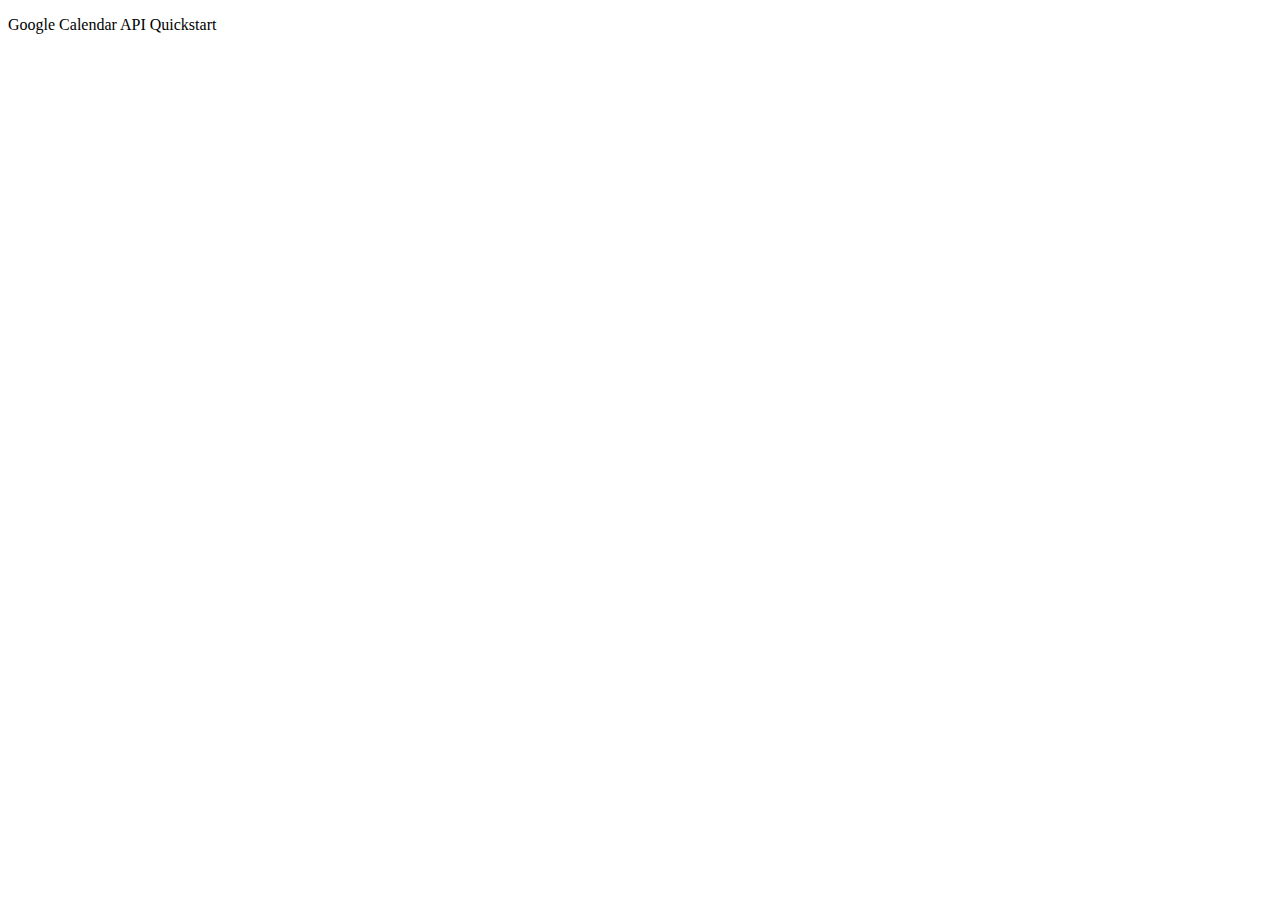
<file: ben messing around with js/test.html>
<!DOCTYPE html>
<html>
  <head>
    <title>Google Calendar API Quickstart</title>
    <meta charset='utf-8' />
  </head>
  <body>
    <p>Google Calendar API Quickstart</p>

    <!--Add buttons to initiate auth sequence and sign out-->
    <button id="authorize-button" style="display: none;">Authorize</button>
    <button id="signout-button" style="display: none;">Sign Out</button>

    <pre id="content"></pre>

    <script type="text/javascript">
      // Client ID and API key from the Developer Console
      var CLIENT_ID = '360292076543-28t9haqgfa1sbte0shnflc6q4vsoa84a.apps.googleusercontent.com';

      // Array of API discovery doc URLs for APIs used by the quickstart
      var DISCOVERY_DOCS = ["https://www.googleapis.com/discovery/v1/apis/calendar/v3/rest"];

      // Authorization scopes required by the API; multiple scopes can be
      // included, separated by spaces.
      var SCOPES = "https://www.googleapis.com/auth/calendar.readonly";

      var authorizeButton = document.getElementById('authorize-button');
      var signoutButton = document.getElementById('signout-button');

      /**
       *  On load, called to load the auth2 library and API client library.
       */
      function handleClientLoad() {
        gapi.load('client:auth2', initClient);
      }

      /**
       *  Initializes the API client library and sets up sign-in state
       *  listeners.
       */
      function initClient() {
        gapi.client.init({
          discoveryDocs: DISCOVERY_DOCS,
          clientId: CLIENT_ID,
          scope: SCOPES
        }).then(function () {
          // Listen for sign-in state changes.
          gapi.auth2.getAuthInstance().isSignedIn.listen(updateSigninStatus);

          // Handle the initial sign-in state.
          updateSigninStatus(gapi.auth2.getAuthInstance().isSignedIn.get());
          authorizeButton.onclick = handleAuthClick;
          signoutButton.onclick = handleSignoutClick;
        });
      }

      /**
       *  Called when the signed in status changes, to update the UI
       *  appropriately. After a sign-in, the API is called.
       */
      function updateSigninStatus(isSignedIn) {
        if (isSignedIn) {
          authorizeButton.style.display = 'none';
          signoutButton.style.display = 'block';
          listUpcomingEvents();
        } else {
          authorizeButton.style.display = 'block';
          signoutButton.style.display = 'none';
        }
      }

      /**
       *  Sign in the user upon button click.
       */
      function handleAuthClick(event) {
        gapi.auth2.getAuthInstance().signIn();
      }

      /**
       *  Sign out the user upon button click.
       */
      function handleSignoutClick(event) {
        gapi.auth2.getAuthInstance().signOut();
      }

      /**
       * Append a pre element to the body containing the given message
       * as its text node. Used to display the results of the API call.
       *
       * @param {string} message Text to be placed in pre element.
       */
      function appendPre(message) {
        var pre = document.getElementById('content');
        var textContent = document.createTextNode(message + '\n');
        pre.appendChild(textContent);
      }

      /**
       * Print the summary and start datetime/date of the next ten events in
       * the authorized user's calendar. If no events are found an
       * appropriate message is printed.
       */
      function listUpcomingEvents() {
        gapi.client.calendar.events.list({
          'calendarId': 'primary',
          'timeMin': (new Date()).toISOString(),
          'showDeleted': false,
          'singleEvents': true,
          'maxResults': 10,
          'orderBy': 'startTime'
        }).then(function(response) {
          var events = response.result.items;
          appendPre('Upcoming events:');

          if (events.length > 0) {
            for (i = 0; i < events.length; i++) {
              var event = events[i];
              var when = event.start.dateTime;
              if (!when) {
                when = event.start.date;
              }
              appendPre(event.summary + ' (' + when + ')')
            }
          } else {
            appendPre('No upcoming events found.');
          }
        });
      }

    </script>

    <script async defer src="https://apis.google.com/js/api.js"
      onload="this.onload=function(){};handleClientLoad()"
      onreadystatechange="if (this.readyState === 'complete') this.onload()">
    </script>
  </body>
</html>
</file>
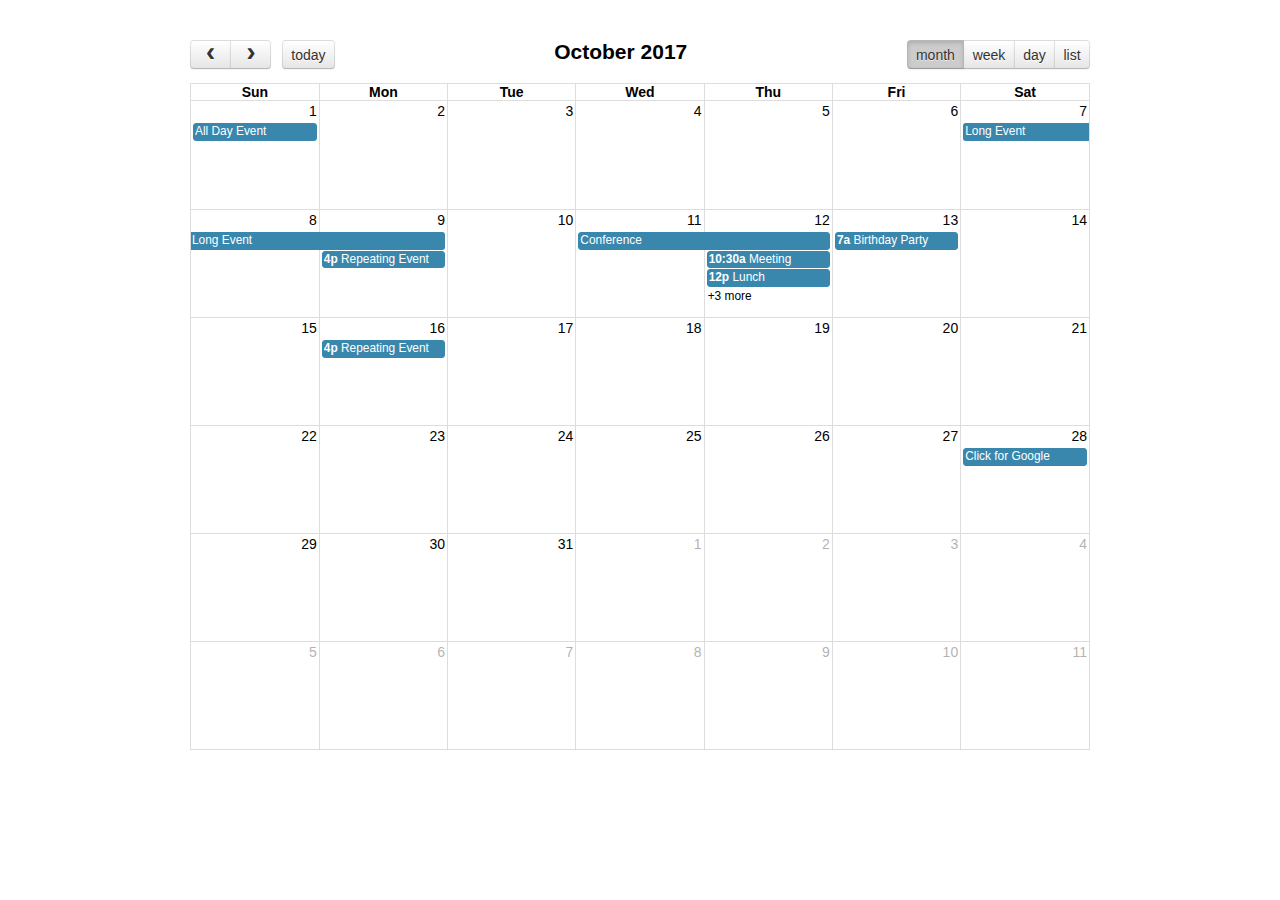
<file: calendarsite/static/fullcalendar/demos/agenda-views.html>
<!DOCTYPE html>
<html>
<head>
<meta charset='utf-8' />
<link href='../fullcalendar.min.css' rel='stylesheet' />
<link href='../fullcalendar.print.min.css' rel='stylesheet' media='print' />
<script src='../lib/moment.min.js'></script>
<script src='../lib/jquery.min.js'></script>
<script src='../fullcalendar.min.js'></script>
<script>

	$(document).ready(function() {
		
		$('#calendar').fullCalendar({
			header: {
				left: 'prev,next today',
				center: 'title',
				right: 'month,agendaWeek,agendaDay,listWeek'
			},
			defaultDate: '2017-10-12',
			navLinks: true, // can click day/week names to navigate views
			editable: true,
			eventLimit: true, // allow "more" link when too many events
			events: [
				{
					title: 'All Day Event',
					start: '2017-10-01',
				},
				{
					title: 'Long Event',
					start: '2017-10-07',
					end: '2017-10-10'
				},
				{
					id: 999,
					title: 'Repeating Event',
					start: '2017-10-09T16:00:00'
				},
				{
					id: 999,
					title: 'Repeating Event',
					start: '2017-10-16T16:00:00'
				},
				{
					title: 'Conference',
					start: '2017-10-11',
					end: '2017-10-13'
				},
				{
					title: 'Meeting',
					start: '2017-10-12T10:30:00',
					end: '2017-10-12T12:30:00'
				},
				{
					title: 'Lunch',
					start: '2017-10-12T12:00:00'
				},
				{
					title: 'Meeting',
					start: '2017-10-12T14:30:00'
				},
				{
					title: 'Happy Hour',
					start: '2017-10-12T17:30:00'
				},
				{
					title: 'Dinner',
					start: '2017-10-12T20:00:00'
				},
				{
					title: 'Birthday Party',
					start: '2017-10-13T07:00:00'
				},
				{
					title: 'Click for Google',
					url: 'http://google.com/',
					start: '2017-10-28'
				}
			]
		});
		
	});

</script>
<style>

	body {
		margin: 40px 10px;
		padding: 0;
		font-family: "Lucida Grande",Helvetica,Arial,Verdana,sans-serif;
		font-size: 14px;
	}

	#calendar {
		max-width: 900px;
		margin: 0 auto;
	}

</style>
</head>
<body>

	<div id='calendar'></div>

</body>
</html>
</file>
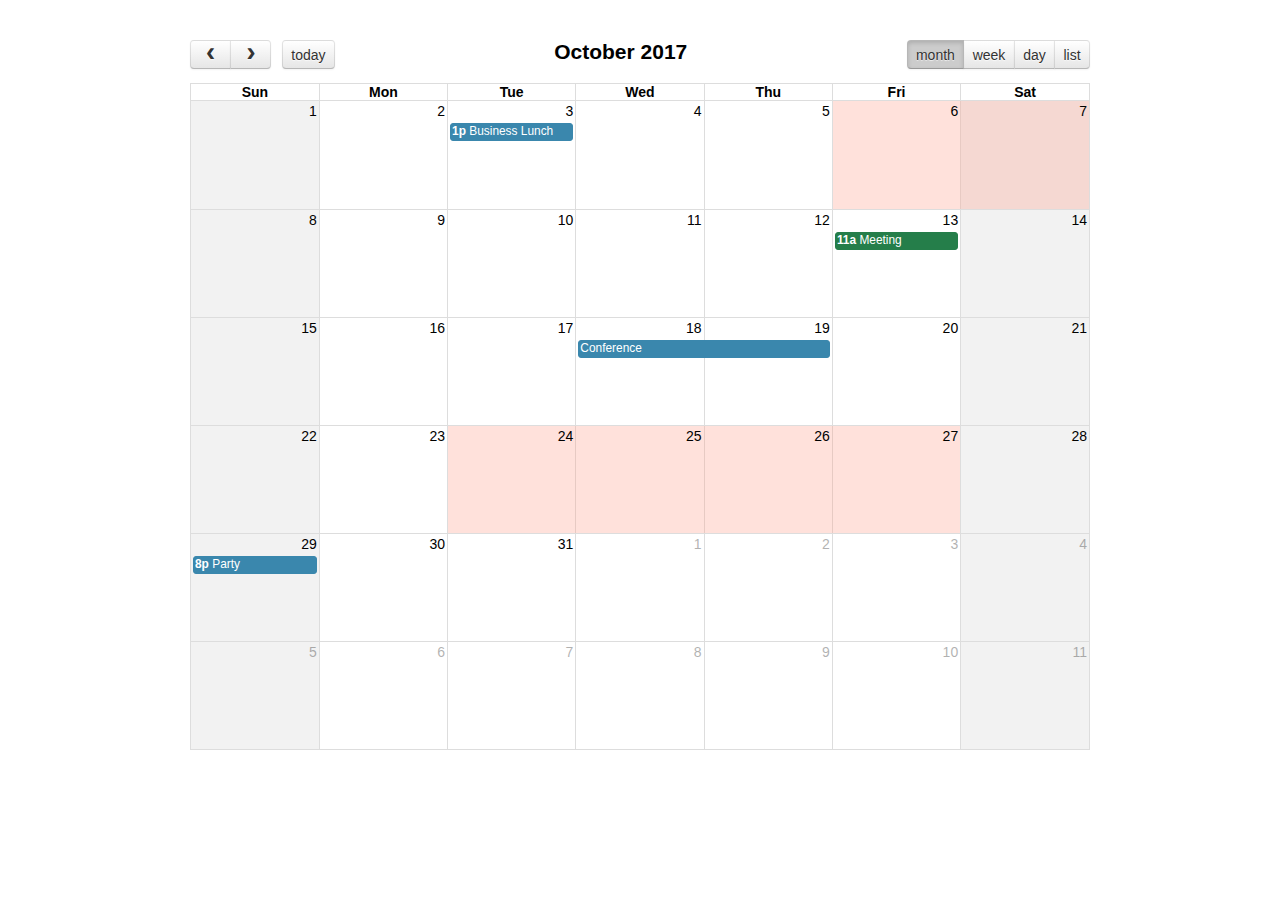
<file: calendarsite/static/fullcalendar/demos/background-events.html>
<!DOCTYPE html>
<html>
<head>
<meta charset='utf-8' />
<link href='../fullcalendar.min.css' rel='stylesheet' />
<link href='../fullcalendar.print.min.css' rel='stylesheet' media='print' />
<script src='../lib/moment.min.js'></script>
<script src='../lib/jquery.min.js'></script>
<script src='../fullcalendar.min.js'></script>
<script>

	$(document).ready(function() {

		$('#calendar').fullCalendar({
			header: {
				left: 'prev,next today',
				center: 'title',
				right: 'month,agendaWeek,agendaDay,listMonth'
			},
			defaultDate: '2017-10-12',
			navLinks: true, // can click day/week names to navigate views
			businessHours: true, // display business hours
			editable: true,
			events: [
				{
					title: 'Business Lunch',
					start: '2017-10-03T13:00:00',
					constraint: 'businessHours'
				},
				{
					title: 'Meeting',
					start: '2017-10-13T11:00:00',
					constraint: 'availableForMeeting', // defined below
					color: '#257e4a'
				},
				{
					title: 'Conference',
					start: '2017-10-18',
					end: '2017-10-20'
				},
				{
					title: 'Party',
					start: '2017-10-29T20:00:00'
				},

				// areas where "Meeting" must be dropped
				{
					id: 'availableForMeeting',
					start: '2017-10-11T10:00:00',
					end: '2017-10-11T16:00:00',
					rendering: 'background'
				},
				{
					id: 'availableForMeeting',
					start: '2017-10-13T10:00:00',
					end: '2017-10-13T16:00:00',
					rendering: 'background'
				},

				// red areas where no events can be dropped
				{
					start: '2017-10-24',
					end: '2017-10-28',
					overlap: false,
					rendering: 'background',
					color: '#ff9f89'
				},
				{
					start: '2017-10-06',
					end: '2017-10-08',
					overlap: false,
					rendering: 'background',
					color: '#ff9f89'
				}
			]
		});
		
	});

</script>
<style>

	body {
		margin: 40px 10px;
		padding: 0;
		font-family: "Lucida Grande",Helvetica,Arial,Verdana,sans-serif;
		font-size: 14px;
	}

	#calendar {
		max-width: 900px;
		margin: 0 auto;
	}

</style>
</head>
<body>

	<div id='calendar'></div>

</body>
</html>
</file>
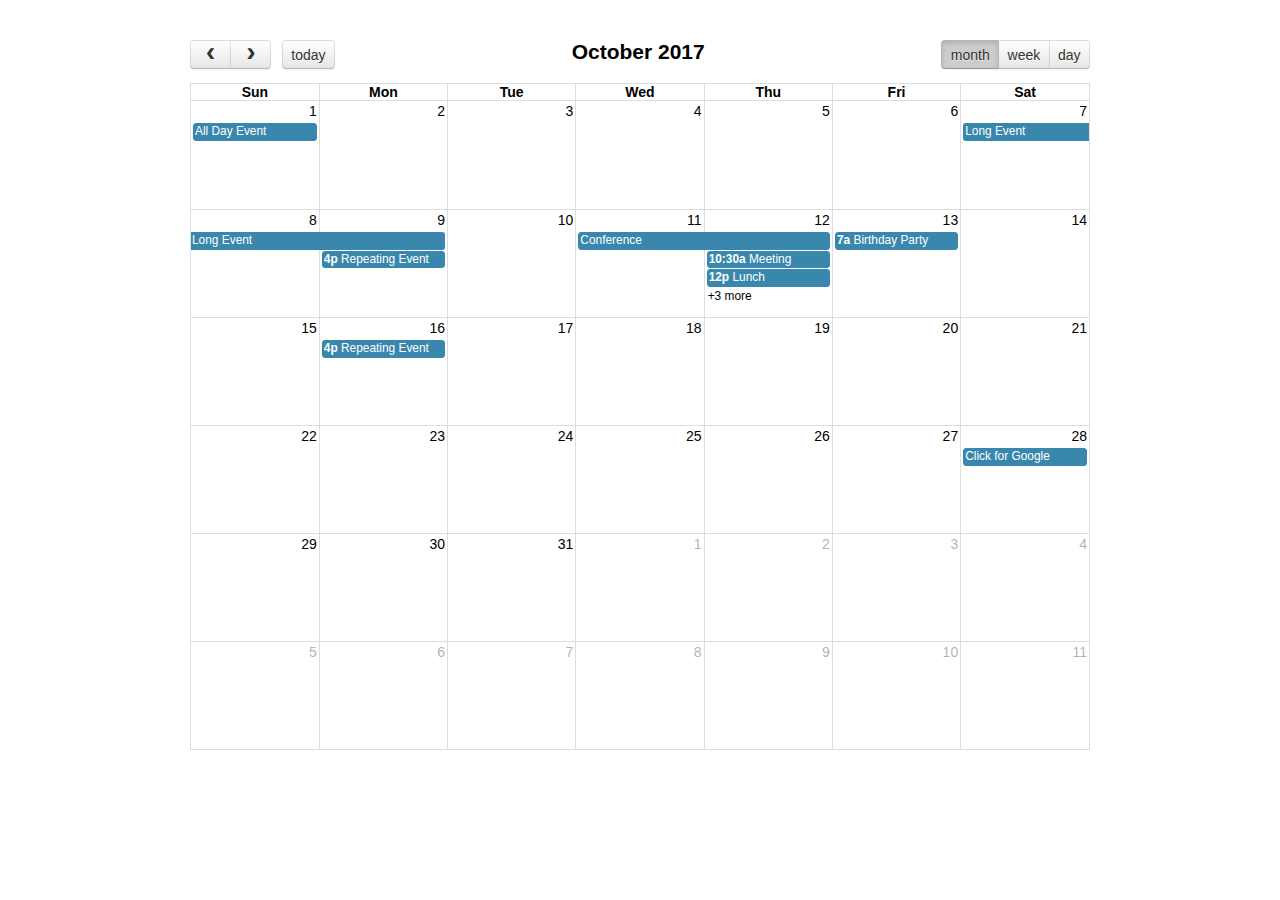
<file: calendarsite/static/fullcalendar/demos/basic-views.html>
<!DOCTYPE html>
<html>
<head>
<meta charset='utf-8' />
<link href='../fullcalendar.min.css' rel='stylesheet' />
<link href='../fullcalendar.print.min.css' rel='stylesheet' media='print' />
<script src='../lib/moment.min.js'></script>
<script src='../lib/jquery.min.js'></script>
<script src='../fullcalendar.min.js'></script>
<script>

	$(document).ready(function() {
		
		$('#calendar').fullCalendar({
			header: {
				left: 'prev,next today',
				center: 'title',
				right: 'month,basicWeek,basicDay'
			},
			defaultDate: '2017-10-12',
			navLinks: true, // can click day/week names to navigate views
			editable: true,
			eventLimit: true, // allow "more" link when too many events
			events: [
				{
					title: 'All Day Event',
					start: '2017-10-01'
				},
				{
					title: 'Long Event',
					start: '2017-10-07',
					end: '2017-10-10'
				},
				{
					id: 999,
					title: 'Repeating Event',
					start: '2017-10-09T16:00:00'
				},
				{
					id: 999,
					title: 'Repeating Event',
					start: '2017-10-16T16:00:00'
				},
				{
					title: 'Conference',
					start: '2017-10-11',
					end: '2017-10-13'
				},
				{
					title: 'Meeting',
					start: '2017-10-12T10:30:00',
					end: '2017-10-12T12:30:00'
				},
				{
					title: 'Lunch',
					start: '2017-10-12T12:00:00'
				},
				{
					title: 'Meeting',
					start: '2017-10-12T14:30:00'
				},
				{
					title: 'Happy Hour',
					start: '2017-10-12T17:30:00'
				},
				{
					title: 'Dinner',
					start: '2017-10-12T20:00:00'
				},
				{
					title: 'Birthday Party',
					start: '2017-10-13T07:00:00'
				},
				{
					title: 'Click for Google',
					url: 'http://google.com/',
					start: '2017-10-28'
				}
			]
		});
		
	});

</script>
<style>

	body {
		margin: 40px 10px;
		padding: 0;
		font-family: "Lucida Grande",Helvetica,Arial,Verdana,sans-serif;
		font-size: 14px;
	}

	#calendar {
		max-width: 900px;
		margin: 0 auto;
	}

</style>
</head>
<body>

	<div id='calendar'></div>

</body>
</html>
</file>
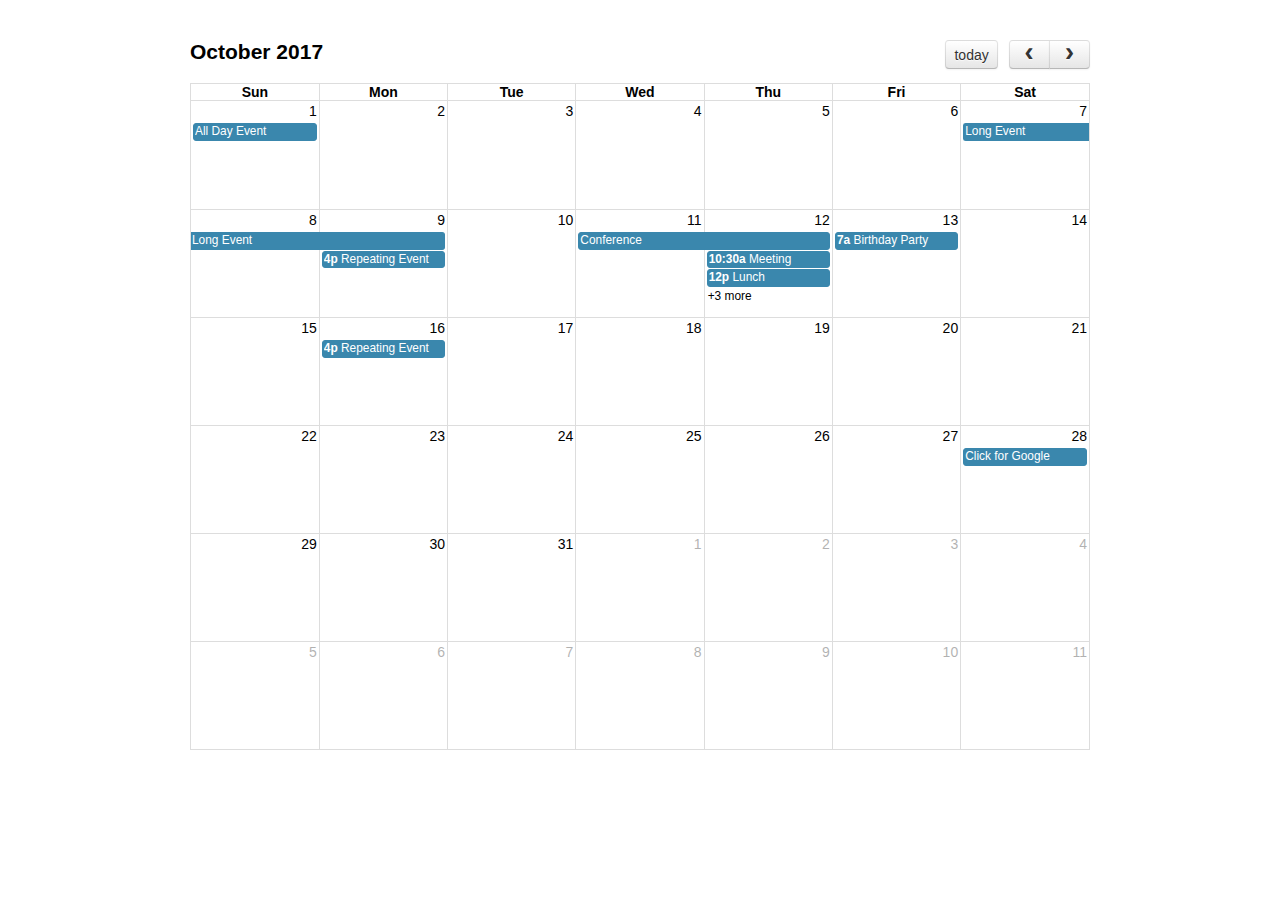
<file: calendarsite/static/fullcalendar/demos/default.html>
<!DOCTYPE html>
<html>
<head>
<meta charset='utf-8' />
<link href='../fullcalendar.min.css' rel='stylesheet' />
<link href='../fullcalendar.print.min.css' rel='stylesheet' media='print' />
<script src='../lib/moment.min.js'></script>
<script src='../lib/jquery.min.js'></script>
<script src='../fullcalendar.min.js'></script>
<script>

	$(document).ready(function() {

		$('#calendar').fullCalendar({
			defaultDate: '2017-10-12',
			editable: true,
			eventLimit: true, // allow "more" link when too many events
			events: [
				{
					title: 'All Day Event',
					start: '2017-10-01'
				},
				{
					title: 'Long Event',
					start: '2017-10-07',
					end: '2017-10-10'
				},
				{
					id: 999,
					title: 'Repeating Event',
					start: '2017-10-09T16:00:00'
				},
				{
					id: 999,
					title: 'Repeating Event',
					start: '2017-10-16T16:00:00'
				},
				{
					title: 'Conference',
					start: '2017-10-11',
					end: '2017-10-13'
				},
				{
					title: 'Meeting',
					start: '2017-10-12T10:30:00',
					end: '2017-10-12T12:30:00'
				},
				{
					title: 'Lunch',
					start: '2017-10-12T12:00:00'
				},
				{
					title: 'Meeting',
					start: '2017-10-12T14:30:00'
				},
				{
					title: 'Happy Hour',
					start: '2017-10-12T17:30:00'
				},
				{
					title: 'Dinner',
					start: '2017-10-12T20:00:00'
				},
				{
					title: 'Birthday Party',
					start: '2017-10-13T07:00:00'
				},
				{
					title: 'Click for Google',
					url: 'http://google.com/',
					start: '2017-10-28'
				}
			]
		});
		
	});

</script>
<style>

	body {
		margin: 40px 10px;
		padding: 0;
		font-family: "Lucida Grande",Helvetica,Arial,Verdana,sans-serif;
		font-size: 14px;
	}

	#calendar {
		max-width: 900px;
		margin: 0 auto;
	}

</style>
</head>
<body>

	<div id='calendar'></div>

</body>
</html>
</file>
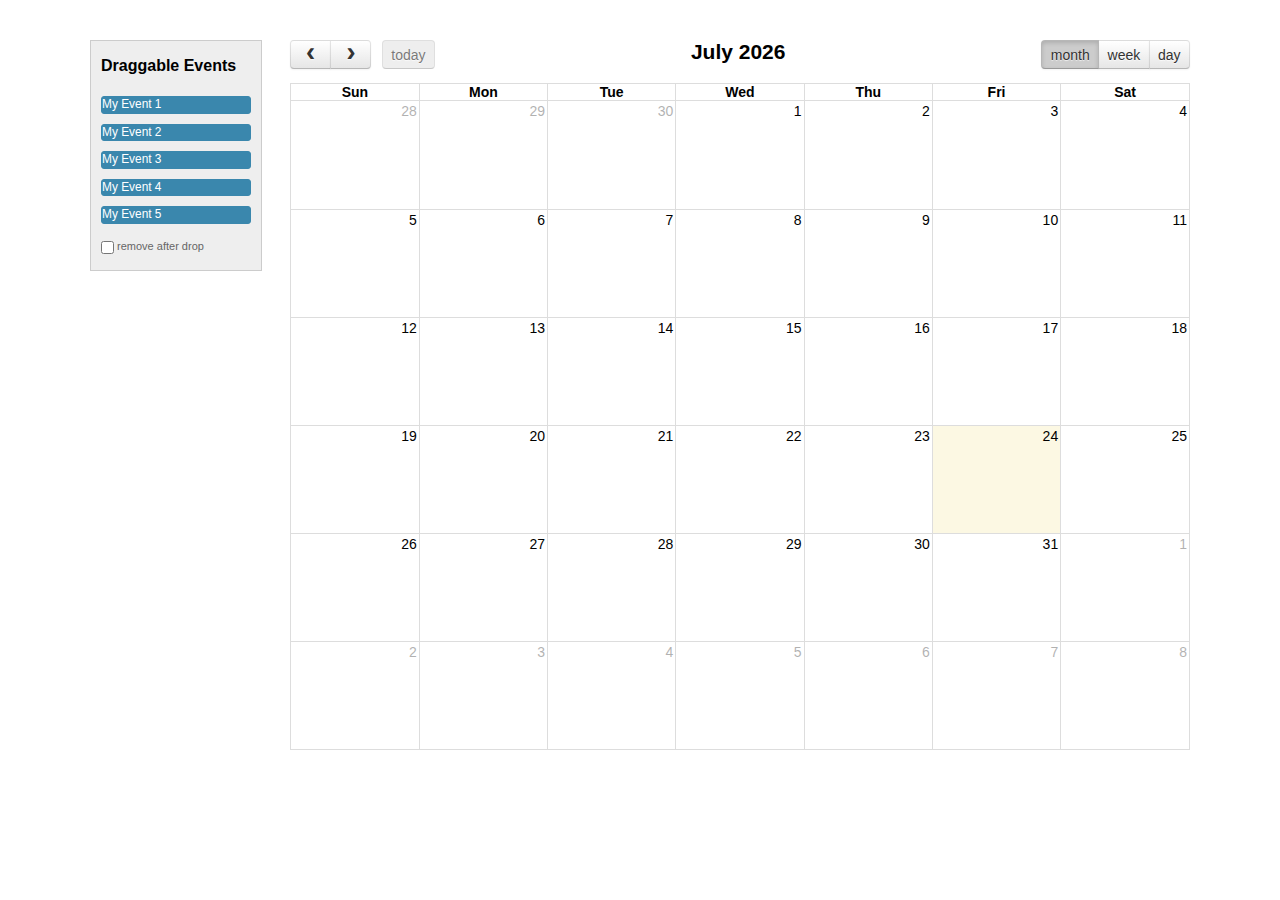
<file: calendarsite/static/fullcalendar/demos/external-dragging.html>
<!DOCTYPE html>
<html>
<head>
<meta charset='utf-8' />
<link href='../fullcalendar.min.css' rel='stylesheet' />
<link href='../fullcalendar.print.min.css' rel='stylesheet' media='print' />
<script src='../lib/moment.min.js'></script>
<script src='../lib/jquery.min.js'></script>
<script src='../lib/jquery-ui.min.js'></script>
<script src='../fullcalendar.min.js'></script>
<script>

	$(document).ready(function() {


		/* initialize the external events
		-----------------------------------------------------------------*/

		$('#external-events .fc-event').each(function() {

			// store data so the calendar knows to render an event upon drop
			$(this).data('event', {
				title: $.trim($(this).text()), // use the element's text as the event title
				stick: true // maintain when user navigates (see docs on the renderEvent method)
			});

			// make the event draggable using jQuery UI
			$(this).draggable({
				zIndex: 999,
				revert: true,      // will cause the event to go back to its
				revertDuration: 0  //  original position after the drag
			});

		});


		/* initialize the calendar
		-----------------------------------------------------------------*/

		$('#calendar').fullCalendar({
			header: {
				left: 'prev,next today',
				center: 'title',
				right: 'month,agendaWeek,agendaDay'
			},
			editable: true,
			droppable: true, // this allows things to be dropped onto the calendar
			drop: function() {
				// is the "remove after drop" checkbox checked?
				if ($('#drop-remove').is(':checked')) {
					// if so, remove the element from the "Draggable Events" list
					$(this).remove();
				}
			}
		});


	});

</script>
<style>

	body {
		margin-top: 40px;
		text-align: center;
		font-size: 14px;
		font-family: "Lucida Grande",Helvetica,Arial,Verdana,sans-serif;
	}
		
	#wrap {
		width: 1100px;
		margin: 0 auto;
	}
		
	#external-events {
		float: left;
		width: 150px;
		padding: 0 10px;
		border: 1px solid #ccc;
		background: #eee;
		text-align: left;
	}
		
	#external-events h4 {
		font-size: 16px;
		margin-top: 0;
		padding-top: 1em;
	}
		
	#external-events .fc-event {
		margin: 10px 0;
		cursor: pointer;
	}
		
	#external-events p {
		margin: 1.5em 0;
		font-size: 11px;
		color: #666;
	}
		
	#external-events p input {
		margin: 0;
		vertical-align: middle;
	}

	#calendar {
		float: right;
		width: 900px;
	}

</style>
</head>
<body>
	<div id='wrap'>

		<div id='external-events'>
			<h4>Draggable Events</h4>
			<div class='fc-event'>My Event 1</div>
			<div class='fc-event'>My Event 2</div>
			<div class='fc-event'>My Event 3</div>
			<div class='fc-event'>My Event 4</div>
			<div class='fc-event'>My Event 5</div>
			<p>
				<input type='checkbox' id='drop-remove' />
				<label for='drop-remove'>remove after drop</label>
			</p>
		</div>

		<div id='calendar'></div>

		<div style='clear:both'></div>

	</div>
</body>
</html>
</file>
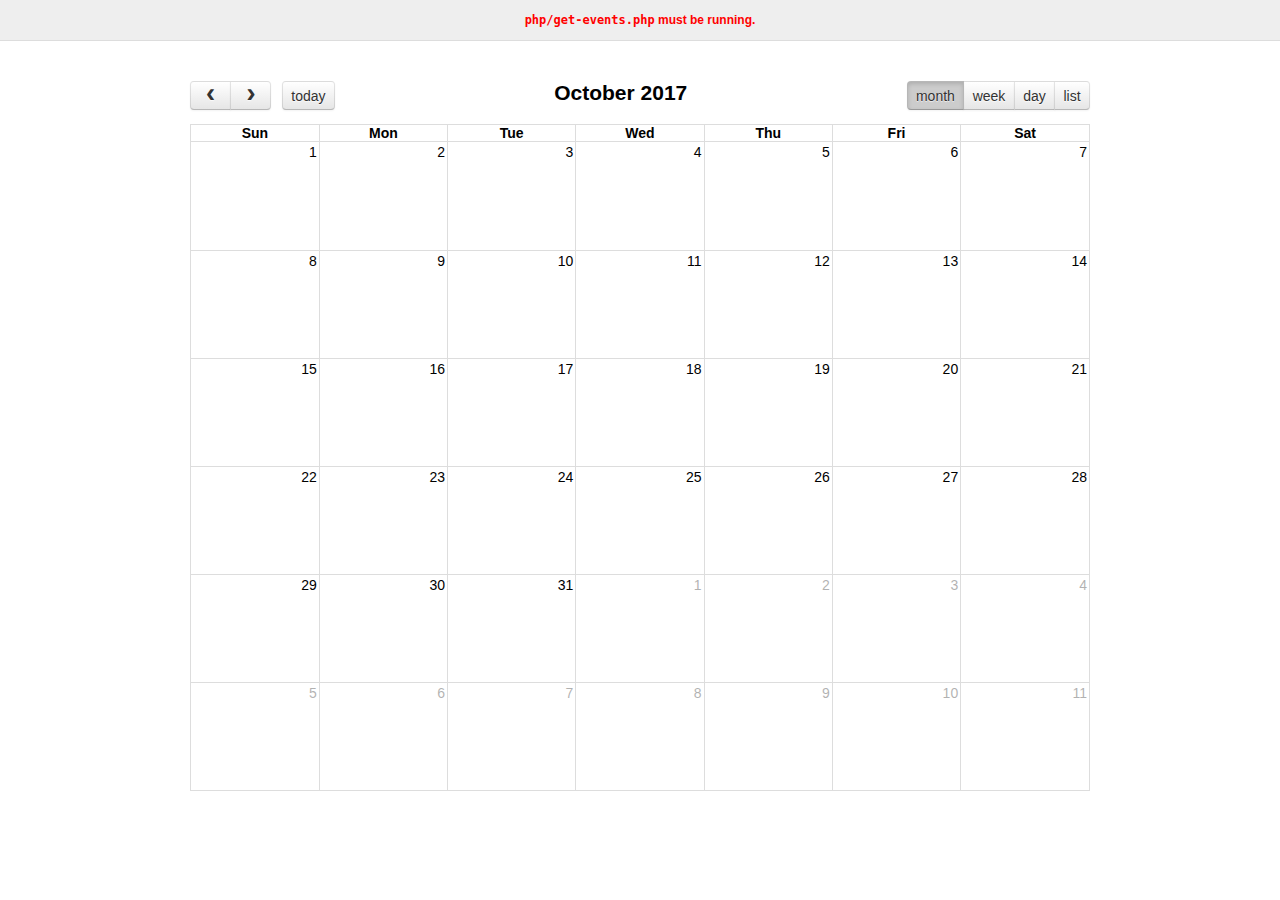
<file: calendarsite/static/fullcalendar/demos/json.html>
<!DOCTYPE html>
<html>
<head>
<meta charset='utf-8' />
<link href='../fullcalendar.min.css' rel='stylesheet' />
<link href='../fullcalendar.print.min.css' rel='stylesheet' media='print' />
<script src='../lib/moment.min.js'></script>
<script src='../lib/jquery.min.js'></script>
<script src='../fullcalendar.min.js'></script>
<script>

	$(document).ready(function() {
	
		$('#calendar').fullCalendar({
			header: {
				left: 'prev,next today',
				center: 'title',
				right: 'month,agendaWeek,agendaDay,listWeek'
			},
			defaultDate: '2017-10-12',
			editable: true,
			navLinks: true, // can click day/week names to navigate views
			eventLimit: true, // allow "more" link when too many events
			events: {
				url: 'php/get-events.php',
				error: function() {
					$('#script-warning').show();
				}
			},
			loading: function(bool) {
				$('#loading').toggle(bool);
			}
		});
		
	});

</script>
<style>

	body {
		margin: 0;
		padding: 0;
		font-family: "Lucida Grande",Helvetica,Arial,Verdana,sans-serif;
		font-size: 14px;
	}

	#script-warning {
		display: none;
		background: #eee;
		border-bottom: 1px solid #ddd;
		padding: 0 10px;
		line-height: 40px;
		text-align: center;
		font-weight: bold;
		font-size: 12px;
		color: red;
	}

	#loading {
		display: none;
		position: absolute;
		top: 10px;
		right: 10px;
	}

	#calendar {
		max-width: 900px;
		margin: 40px auto;
		padding: 0 10px;
	}

</style>
</head>
<body>

	<div id='script-warning'>
		<code>php/get-events.php</code> must be running.
	</div>

	<div id='loading'>loading...</div>

	<div id='calendar'></div>

</body>
</html>
</file>
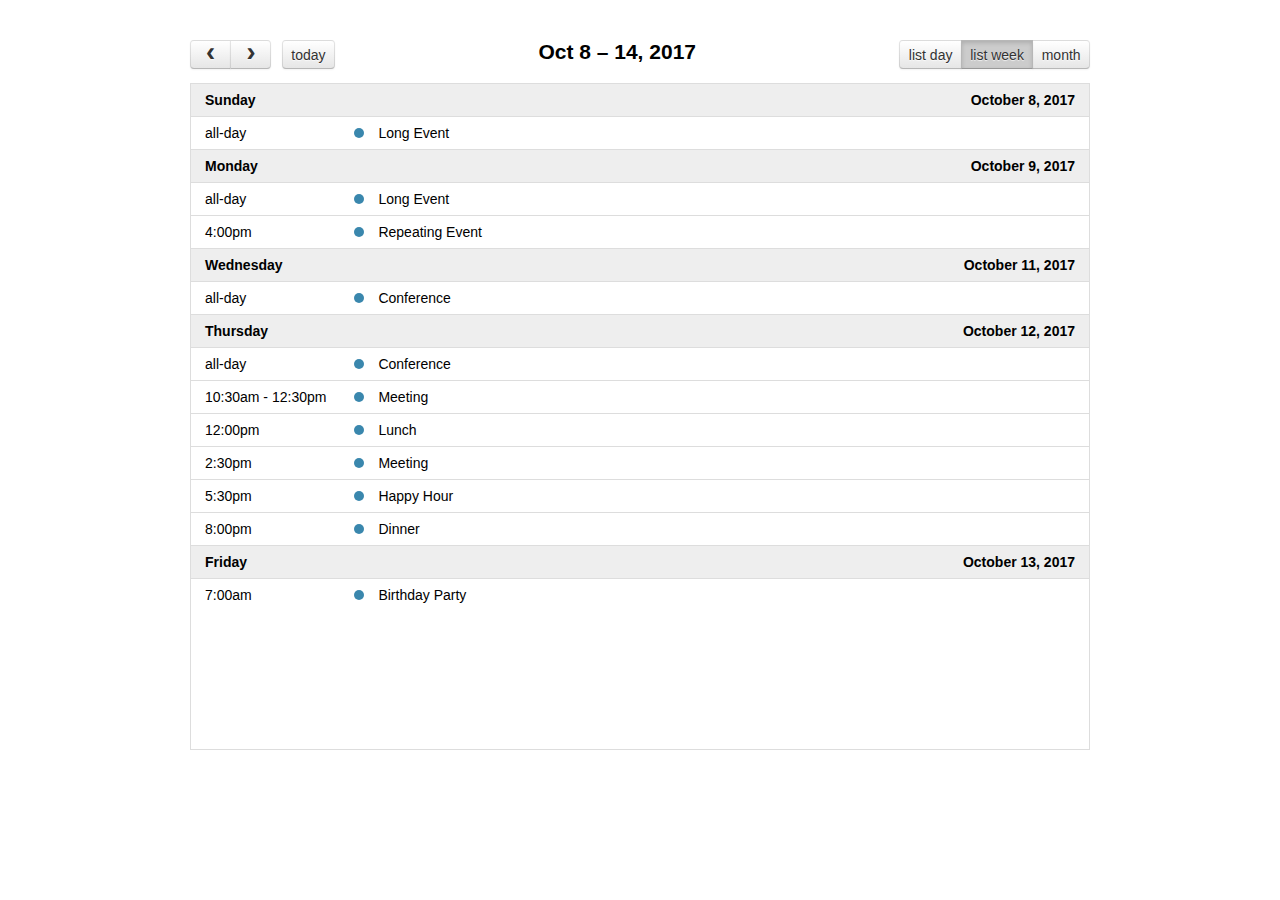
<file: calendarsite/static/fullcalendar/demos/list-views.html>
<!DOCTYPE html>
<html>
<head>
<meta charset='utf-8' />
<link href='../fullcalendar.min.css' rel='stylesheet' />
<link href='../fullcalendar.print.min.css' rel='stylesheet' media='print' />
<script src='../lib/moment.min.js'></script>
<script src='../lib/jquery.min.js'></script>
<script src='../fullcalendar.min.js'></script>
<script>

	$(document).ready(function() {
		
		$('#calendar').fullCalendar({
			header: {
				left: 'prev,next today',
				center: 'title',
				right: 'listDay,listWeek,month'
			},

			// customize the button names,
			// otherwise they'd all just say "list"
			views: {
				listDay: { buttonText: 'list day' },
				listWeek: { buttonText: 'list week' }
			},

			defaultView: 'listWeek',
			defaultDate: '2017-10-12',
			navLinks: true, // can click day/week names to navigate views
			editable: true,
			eventLimit: true, // allow "more" link when too many events
			events: [
				{
					title: 'All Day Event',
					start: '2017-10-01'
				},
				{
					title: 'Long Event',
					start: '2017-10-07',
					end: '2017-10-10'
				},
				{
					id: 999,
					title: 'Repeating Event',
					start: '2017-10-09T16:00:00'
				},
				{
					id: 999,
					title: 'Repeating Event',
					start: '2017-10-16T16:00:00'
				},
				{
					title: 'Conference',
					start: '2017-10-11',
					end: '2017-10-13'
				},
				{
					title: 'Meeting',
					start: '2017-10-12T10:30:00',
					end: '2017-10-12T12:30:00'
				},
				{
					title: 'Lunch',
					start: '2017-10-12T12:00:00'
				},
				{
					title: 'Meeting',
					start: '2017-10-12T14:30:00'
				},
				{
					title: 'Happy Hour',
					start: '2017-10-12T17:30:00'
				},
				{
					title: 'Dinner',
					start: '2017-10-12T20:00:00'
				},
				{
					title: 'Birthday Party',
					start: '2017-10-13T07:00:00'
				},
				{
					title: 'Click for Google',
					url: 'http://google.com/',
					start: '2017-10-28'
				}
			]
		});
		
	});

</script>
<style>

	body {
		margin: 40px 10px;
		padding: 0;
		font-family: "Lucida Grande",Helvetica,Arial,Verdana,sans-serif;
		font-size: 14px;
	}

	#calendar {
		max-width: 900px;
		margin: 0 auto;
	}

</style>
</head>
<body>

	<div id='calendar'></div>

</body>
</html>
</file>
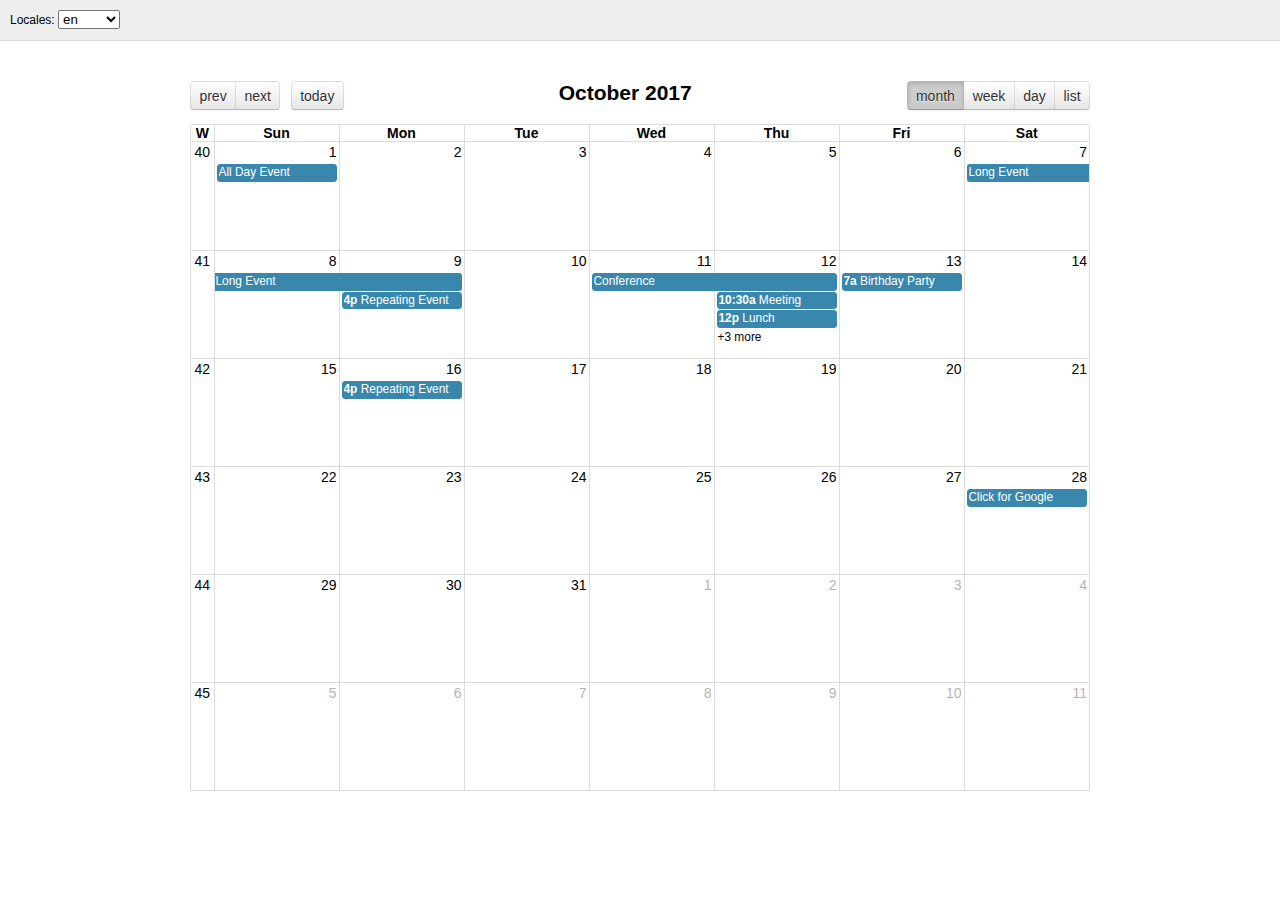
<file: calendarsite/static/fullcalendar/demos/locales.html>
<!DOCTYPE html>
<html>
<head>
<meta charset='utf-8' />
<link href='../fullcalendar.min.css' rel='stylesheet' />
<link href='../fullcalendar.print.min.css' rel='stylesheet' media='print' />
<script src='../lib/moment.min.js'></script>
<script src='../lib/jquery.min.js'></script>
<script src='../fullcalendar.min.js'></script>
<script src='../locale-all.js'></script>
<script>

	$(document).ready(function() {
		var initialLocaleCode = 'en';

		$('#calendar').fullCalendar({
			header: {
				left: 'prev,next today',
				center: 'title',
				right: 'month,agendaWeek,agendaDay,listMonth'
			},
			defaultDate: '2017-10-12',
			locale: initialLocaleCode,
			buttonIcons: false, // show the prev/next text
			weekNumbers: true,
			navLinks: true, // can click day/week names to navigate views
			editable: true,
			eventLimit: true, // allow "more" link when too many events
			events: [
				{
					title: 'All Day Event',
					start: '2017-10-01'
				},
				{
					title: 'Long Event',
					start: '2017-10-07',
					end: '2017-10-10'
				},
				{
					id: 999,
					title: 'Repeating Event',
					start: '2017-10-09T16:00:00'
				},
				{
					id: 999,
					title: 'Repeating Event',
					start: '2017-10-16T16:00:00'
				},
				{
					title: 'Conference',
					start: '2017-10-11',
					end: '2017-10-13'
				},
				{
					title: 'Meeting',
					start: '2017-10-12T10:30:00',
					end: '2017-10-12T12:30:00'
				},
				{
					title: 'Lunch',
					start: '2017-10-12T12:00:00'
				},
				{
					title: 'Meeting',
					start: '2017-10-12T14:30:00'
				},
				{
					title: 'Happy Hour',
					start: '2017-10-12T17:30:00'
				},
				{
					title: 'Dinner',
					start: '2017-10-12T20:00:00'
				},
				{
					title: 'Birthday Party',
					start: '2017-10-13T07:00:00'
				},
				{
					title: 'Click for Google',
					url: 'http://google.com/',
					start: '2017-10-28'
				}
			]
		});

		// build the locale selector's options
		$.each($.fullCalendar.locales, function(localeCode) {
			$('#locale-selector').append(
				$('<option/>')
					.attr('value', localeCode)
					.prop('selected', localeCode == initialLocaleCode)
					.text(localeCode)
			);
		});

		// when the selected option changes, dynamically change the calendar option
		$('#locale-selector').on('change', function() {
			if (this.value) {
				$('#calendar').fullCalendar('option', 'locale', this.value);
			}
		});
	});

</script>
<style>

	body {
		margin: 0;
		padding: 0;
		font-family: "Lucida Grande",Helvetica,Arial,Verdana,sans-serif;
		font-size: 14px;
	}

	#top {
		background: #eee;
		border-bottom: 1px solid #ddd;
		padding: 0 10px;
		line-height: 40px;
		font-size: 12px;
	}

	#calendar {
		max-width: 900px;
		margin: 40px auto;
		padding: 0 10px;
	}

</style>
</head>
<body>

	<div id='top'>

		Locales:
		<select id='locale-selector'></select>

	</div>

	<div id='calendar'></div>

</body>
</html>
</file>
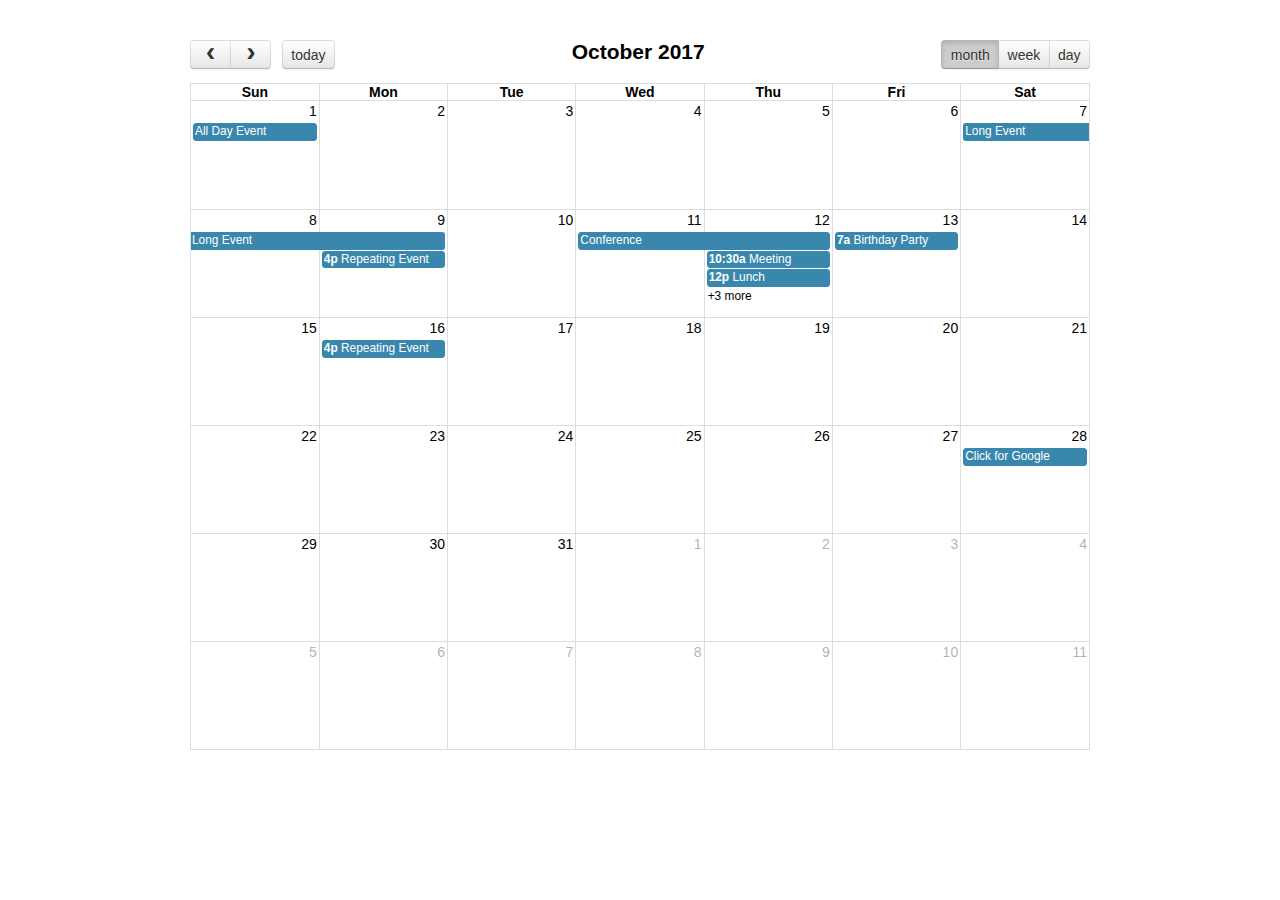
<file: calendarsite/static/fullcalendar/demos/selectable.html>
<!DOCTYPE html>
<html>
<head>
<meta charset='utf-8' />
<link href='../fullcalendar.min.css' rel='stylesheet' />
<link href='../fullcalendar.print.min.css' rel='stylesheet' media='print' />
<script src='../lib/moment.min.js'></script>
<script src='../lib/jquery.min.js'></script>
<script src='../fullcalendar.min.js'></script>
<script>

	$(document).ready(function() {
		
		$('#calendar').fullCalendar({
			header: {
				left: 'prev,next today',
				center: 'title',
				right: 'month,agendaWeek,agendaDay'
			},
			defaultDate: '2017-10-12',
			navLinks: true, // can click day/week names to navigate views
			selectable: true,
			selectHelper: true,
			select: function(start, end) {
				var title = prompt('Event Title:');
				var eventData;
				if (title) {
					eventData = {
						title: title,
						start: start,
						end: end
					};
					$('#calendar').fullCalendar('renderEvent', eventData, true); // stick? = true
				}
				$('#calendar').fullCalendar('unselect');
			},
			editable: true,
			eventLimit: true, // allow "more" link when too many events
			events: [
				{
					title: 'All Day Event',
					start: '2017-10-01'
				},
				{
					title: 'Long Event',
					start: '2017-10-07',
					end: '2017-10-10'
				},
				{
					id: 999,
					title: 'Repeating Event',
					start: '2017-10-09T16:00:00'
				},
				{
					id: 999,
					title: 'Repeating Event',
					start: '2017-10-16T16:00:00'
				},
				{
					title: 'Conference',
					start: '2017-10-11',
					end: '2017-10-13'
				},
				{
					title: 'Meeting',
					start: '2017-10-12T10:30:00',
					end: '2017-10-12T12:30:00'
				},
				{
					title: 'Lunch',
					start: '2017-10-12T12:00:00'
				},
				{
					title: 'Meeting',
					start: '2017-10-12T14:30:00'
				},
				{
					title: 'Happy Hour',
					start: '2017-10-12T17:30:00'
				},
				{
					title: 'Dinner',
					start: '2017-10-12T20:00:00'
				},
				{
					title: 'Birthday Party',
					start: '2017-10-13T07:00:00'
				},
				{
					title: 'Click for Google',
					url: 'http://google.com/',
					start: '2017-10-28'
				}
			]
		});
		
	});

</script>
<style>

	body {
		margin: 40px 10px;
		padding: 0;
		font-family: "Lucida Grande",Helvetica,Arial,Verdana,sans-serif;
		font-size: 14px;
	}

	#calendar {
		max-width: 900px;
		margin: 0 auto;
	}

</style>
</head>
<body>

	<div id='calendar'></div>

</body>
</html>
</file>
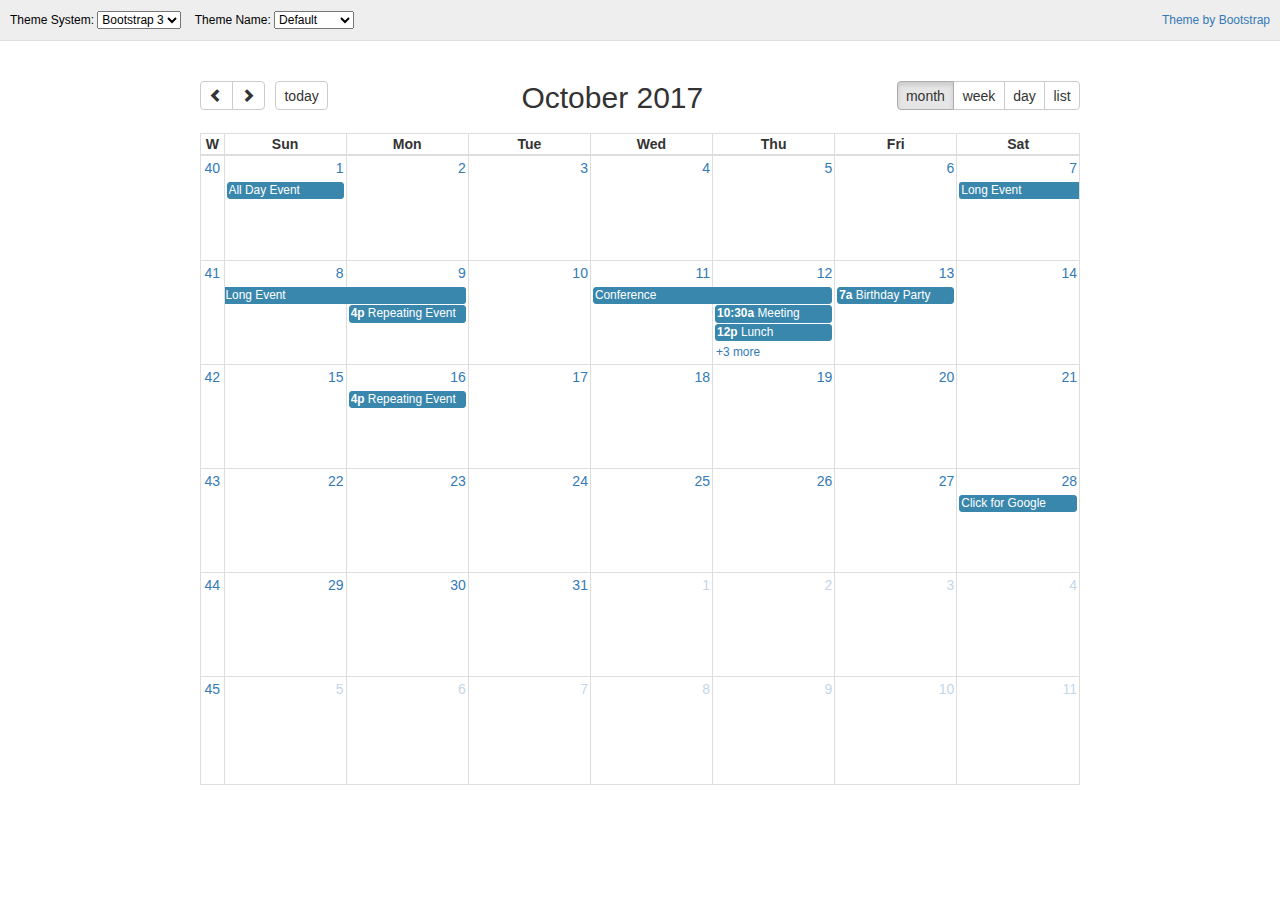
<file: calendarsite/static/fullcalendar/demos/themes.html>
<!DOCTYPE html>
<html>
<head>
<meta charset='utf-8' />
<link href='../fullcalendar.min.css' rel='stylesheet' />
<link href='../fullcalendar.print.min.css' rel='stylesheet' media='print' />
<script src='../lib/moment.min.js'></script>
<script src='../lib/jquery.min.js'></script>
<script src='../fullcalendar.min.js'></script>
<script src='js/theme-chooser.js'></script>
<script>

	$(document).ready(function() {

		initThemeChooser({

			init: function(themeSystem) {
				$('#calendar').fullCalendar({
					themeSystem: themeSystem,
					header: {
						left: 'prev,next today',
						center: 'title',
						right: 'month,agendaWeek,agendaDay,listMonth'
					},
					defaultDate: '2017-10-12',
					weekNumbers: true,
					navLinks: true, // can click day/week names to navigate views
					editable: true,
					eventLimit: true, // allow "more" link when too many events
					events: [
						{
							title: 'All Day Event',
							start: '2017-10-01'
						},
						{
							title: 'Long Event',
							start: '2017-10-07',
							end: '2017-10-10'
						},
						{
							id: 999,
							title: 'Repeating Event',
							start: '2017-10-09T16:00:00'
						},
						{
							id: 999,
							title: 'Repeating Event',
							start: '2017-10-16T16:00:00'
						},
						{
							title: 'Conference',
							start: '2017-10-11',
							end: '2017-10-13'
						},
						{
							title: 'Meeting',
							start: '2017-10-12T10:30:00',
							end: '2017-10-12T12:30:00'
						},
						{
							title: 'Lunch',
							start: '2017-10-12T12:00:00'
						},
						{
							title: 'Meeting',
							start: '2017-10-12T14:30:00'
						},
						{
							title: 'Happy Hour',
							start: '2017-10-12T17:30:00'
						},
						{
							title: 'Dinner',
							start: '2017-10-12T20:00:00'
						},
						{
							title: 'Birthday Party',
							start: '2017-10-13T07:00:00'
						},
						{
							title: 'Click for Google',
							url: 'http://google.com/',
							start: '2017-10-28'
						}
					]
				});
			},

			change: function(themeSystem) {
				$('#calendar').fullCalendar('option', 'themeSystem', themeSystem);
			}

		});

	});

</script>
<style>

	body {
		margin: 0;
		padding: 0;
		font-size: 14px;
	}

	#top,
	#calendar.fc-unthemed {
		font-family: "Lucida Grande",Helvetica,Arial,Verdana,sans-serif;
	}

	#top {
		background: #eee;
		border-bottom: 1px solid #ddd;
		padding: 0 10px;
		line-height: 40px;
		font-size: 12px;
		color: #000;
	}

	#top .selector {
		display: inline-block;
		margin-right: 10px;
	}

	#top select {
		font: inherit; /* mock what Boostrap does, don't compete  */
	}

	.left { float: left }
	.right { float: right }
	.clear { clear: both }

	#calendar {
		max-width: 900px;
		margin: 40px auto;
		padding: 0 10px;
	}

</style>
</head>
<body>

	<div id='top'>

		<div class='left'>

			<div id='theme-system-selector' class='selector'>
				Theme System:

				<select>
					<option value='bootstrap3' selected>Bootstrap 3</option>
					<option value='jquery-ui'>jQuery UI</option>
					<option value='standard'>unthemed</option>
				</select>
			</div>

			<div data-theme-system="bootstrap3" class='selector' style='display:none'>
				Theme Name:

				<select>
					<option value='' selected>Default</option>
					<option value='cosmo'>Cosmo</option>
					<option value='cyborg'>Cyborg</option>
					<option value='darkly'>Darkly</option>
					<option value='flatly'>Flatly</option>
					<option value='journal'>Journal</option>
					<option value='lumen'>Lumen</option>
					<option value='paper'>Paper</option>
					<option value='readable'>Readable</option>
					<option value='sandstone'>Sandstone</option>
					<option value='simplex'>Simplex</option>
					<option value='slate'>Slate</option>
					<option value='solar'>Solar</option>
					<option value='spacelab'>Spacelab</option>
					<option value='superhero'>Superhero</option>
					<option value='united'>United</option>
					<option value='yeti'>Yeti</option>
				</select>
			</div>

			<div data-theme-system="jquery-ui" class='selector' style='display:none'>
				Theme Name:

				<select>
					<option value='black-tie'>Black Tie</option>
					<option value='blitzer'>Blitzer</option>
					<option value='cupertino' selected>Cupertino</option>
					<option value='dark-hive'>Dark Hive</option>
					<option value='dot-luv'>Dot Luv</option>
					<option value='eggplant'>Eggplant</option>
					<option value='excite-bike'>Excite Bike</option>
					<option value='flick'>Flick</option>
					<option value='hot-sneaks'>Hot Sneaks</option>
					<option value='humanity'>Humanity</option>
					<option value='le-frog'>Le Frog</option>
					<option value='mint-choc'>Mint Choc</option>
					<option value='overcast'>Overcast</option>
					<option value='pepper-grinder'>Pepper Grinder</option>
					<option value='redmond'>Redmond</option>
					<option value='smoothness'>Smoothness</option>
					<option value='south-street'>South Street</option>
					<option value='start'>Start</option>
					<option value='sunny'>Sunny</option>
					<option value='swanky-purse'>Swanky Purse</option>
					<option value='trontastic'>Trontastic</option>
					<option value='ui-darkness'>UI Darkness</option>
					<option value='ui-lightness'>UI Lightness</option>
					<option value='vader'>Vader</option>
				</select>
			</div>

			<span id='loading' style='display:none'>loading theme...</span>

		</div>

		<div class='right'>
			<span class='credits' data-credit-id='bootstrap-standard' style='display:none'>
				<a href='https://getbootstrap.com/docs/3.3/' target='_blank'>Theme by Bootstrap</a>
			</span>
			<span class='credits' data-credit-id='bootstrap-custom' style='display:none'>
				<a href='https://bootswatch.com/' target='_blank'>Theme by Bootswatch</a>
			</span>
			<span class='credits' data-credit-id='jquery-ui' style='display:none'>
				<a href='http://jqueryui.com/themeroller/' target='_blank'>Theme by jQuery UI</a>
			</span>
		</div>

		<div class='clear'></div>
	</div>

	<div id='calendar'></div>

</body>
</html>
</file>
